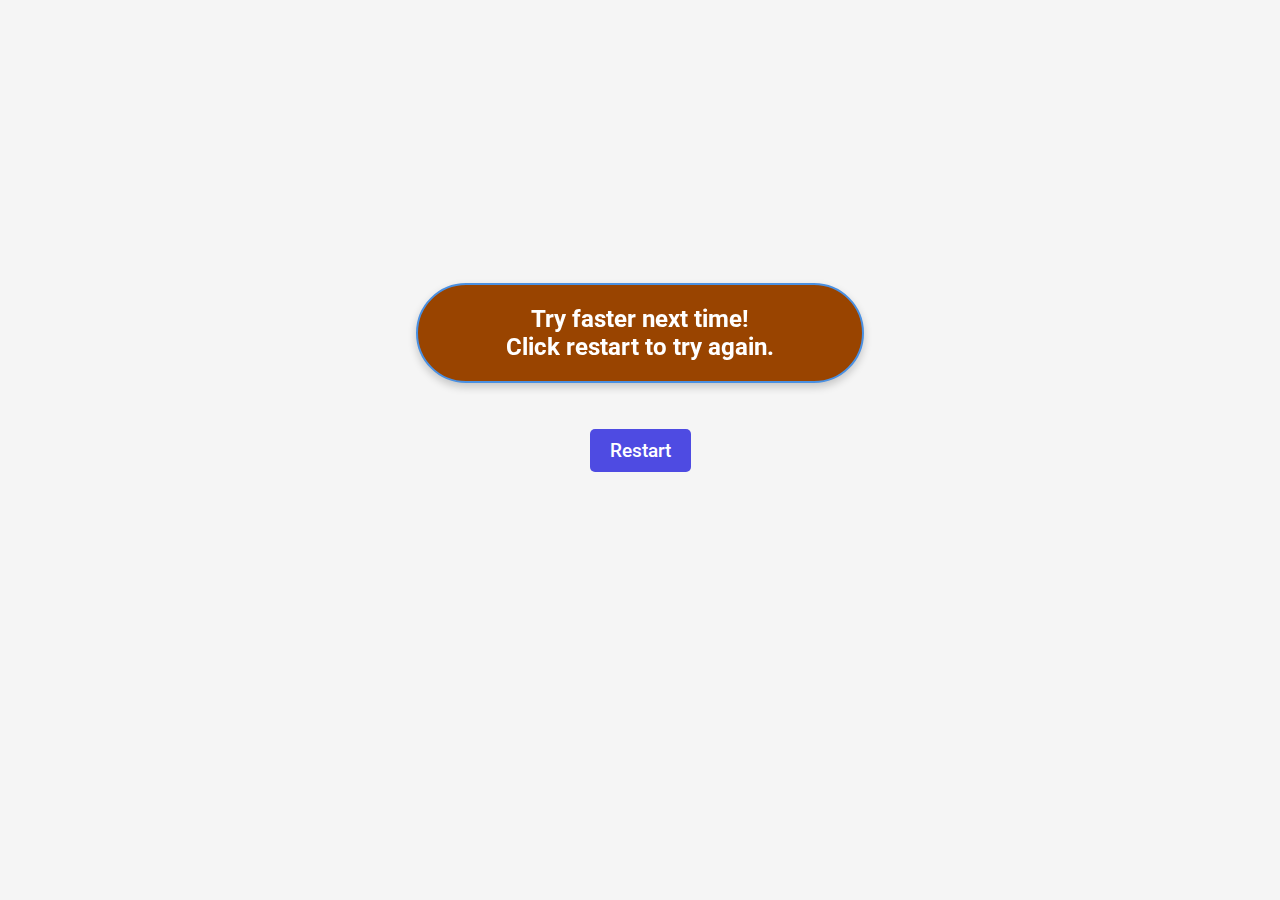
<file: end-of-timer.html>
<!DOCTYPE html>
<html lang="en">

<head>
  <meta charset="UTF-8">
  <meta name="viewport" content="width=device-width, initial-scale=1.0">
  <meta name="description" content="General quiz game.">
  <meta name="keywords" content="quiz, history, technology, general knowledge, geography">
  <link rel="stylesheet" href="assets/css/style.css">
  <title>Quickz</title>

</head>

<body>
  <!-- Game area -->
  <div class="game-area1">

  <!-- Question area -->
  
    <div id="questions-area1" class="message-box">
      Try faster next time! <br>
      Click restart to try again.
    </div>
    <div class="input-nav-restart">
      <a href="index.html">Restart</a>
    </div>
    <p id="result-score-text" class="result-score-text hide"></p>
  </div>
</div>

  <!-- Input area -->
  
</body>

</html>
</file>
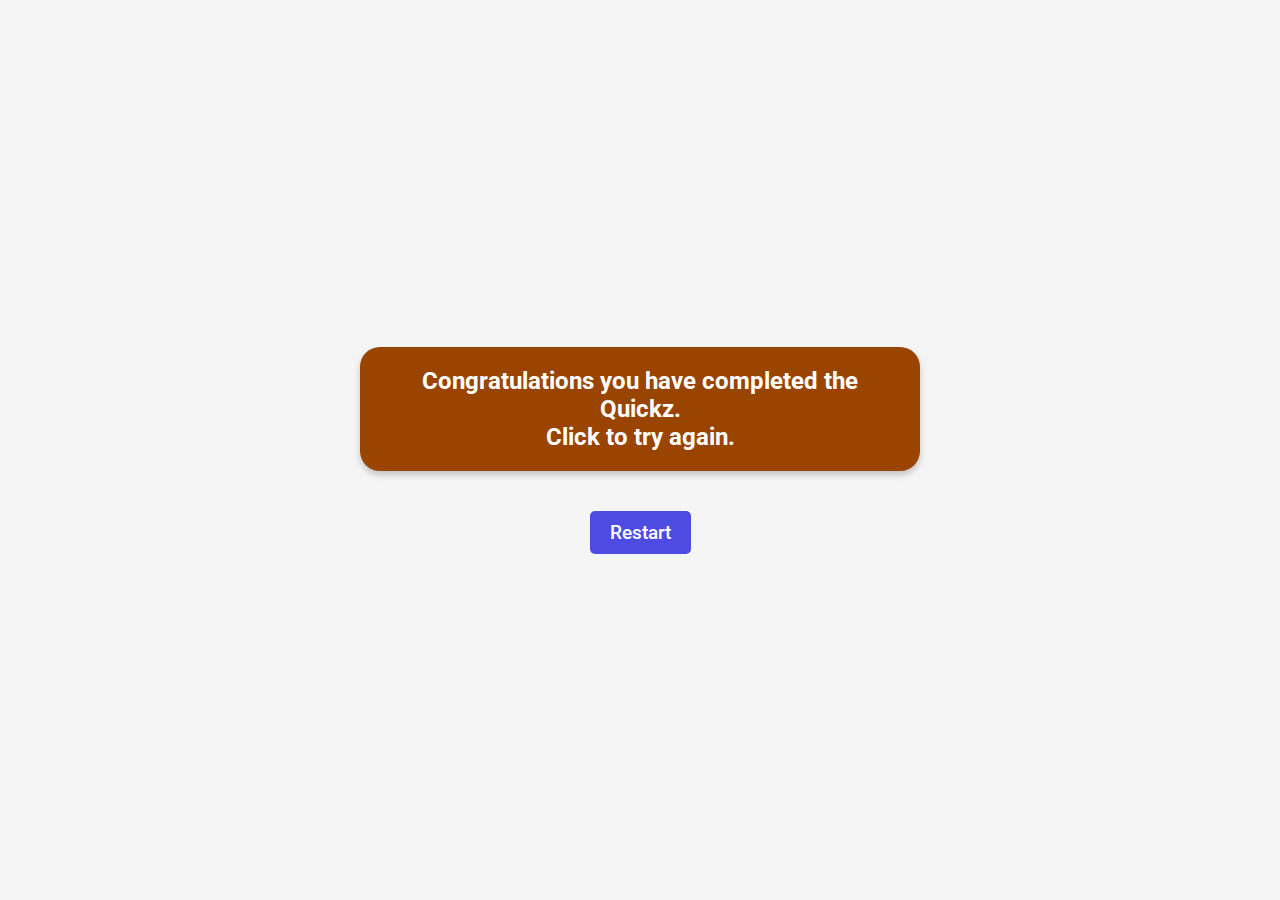
<file: result.html>
<!DOCTYPE html>
<html lang="en">
  <head>
    <meta charset="UTF-8" />
    <meta name="viewport" content="width=device-width, initial-scale=1.0" />
    <meta name="description" content="General quiz game." />
    <meta
      name="keywords"
      content="quiz, history, technology, general knowledge, geography"
    />
    <link rel="stylesheet" href="assets/css/style.css" />
    <title>Quickz</title>
  </head>
  <body>
    <!-- Game area -->
    <div class="quickz-section">
      <!-- Question area -->
      <div id="question-container" class="questions-container">
        <!-- Congratulations message and try again -->
        <div id="question-container2" class="questions-container2">
          Congratulations you have completed the Quickz. <br />
          Click to try again.
        </div>
      </div>

      <!-- Input area (Restart button) -->
      <div class="input-nav-restart">
        <a href="index.html">Restart</a>
      </div>
    </div>
  </body>
</html>
</file>
<file: assets/css/style.css>
@import url("https://fonts.googleapis.com/css2?family=Raleway:ital,wght@0,100..900;1,100..900&family=Roboto:wght@500&display=swap");

body {
  font-family: "Roboto", sans-serif;
  font-weight: 500;
  font-style: normal;
  background-color: #f5f5f5;
  text-align: center;
  margin-top: 200px;
  max-width: 1200px;
  justify-content: center;
  align-items: center;
  min-height: 100vh;
  display: flex;
  margin: 0;
  flex-direction: column;
  margin-left: auto;
  margin-right: auto;
}

body.dark-mode {
  background-color: #121212;
  color: #ffffff;
}

body.dark-mode .userName {
  background-color: #000;
  color: #ffffff; 
  border: 2px solid #444; 
}

body.dark-mode #submit {
  background-color: #000; 
  color: #ffffff; 
  border: 2px solid #444; 
  transition: background-color 0.3s ease, color 0.3s ease, border-color 0.3s ease;
}

body.light-mode {
  background-color: #ffffff;
  color: #121212;
}

body.dark-mode #close-btn {
  background-color: #000;
  color: #fff;
  border: 2px solid #444;
}

.game-title {
  background-color: #994400;
  color: white;
  text-align: center;
  padding: 15px 20px;
  border-radius: 15px;
  border: 3px solid white;
  font-size: 2.5rem;
  font-weight: bold;
  margin: 20px auto;
  width: 60%;
  max-width: 600px;
  box-shadow: 0px 4px 8px rgba(0, 0, 0, 0.3);
  position: relative;
}

.theme-toggle {
  margin-left: 410px;
  margin-top: 5px;
  top: -60px;
  position: relative;
  cursor: pointer;
}

#sound-toggle {
  margin-right: 410px;
  margin-top: 5px;
  top: -75px;
  position: relative;
  cursor: pointer;
}

.heading {
  font-size: 2.5em;
  width: 80%;
  box-sizing: border-box;
  max-width: 820px;
  margin-left: auto;
  margin-right: auto;
  padding: 1%;
  border-radius: 10px;
}

.game-area {
  box-sizing: border-box;
  width: 80%;
  background-color: #4e4be2;
  padding: 1%;
  margin-left: auto;
  margin-right: auto;
  border-radius: 50px;
  max-width: 500px;
  color: white;
}

.game-area1 {
  display: flex;
  justify-content: center;
  flex-direction: column;
  align-items: center;
  padding: 20px;
  min-height: 300px;
  border: none;
}

.message-box {
  background-color: #994400;
  color: #333;
  font-size: 1.5rem;
  font-weight: bold;
  text-align: center;
  justify-content: center;
  align-items: center;
  padding: 20px 30px;
  border-radius: 50px;
  border: 2px solid #4a90e2;
  box-shadow: 0px 4px 8px rgba(0, 0, 0, 0.2);
  display: inline-block;
  width: 60%;
  text-align: center;
  margin: 0 auto;
  color: white;
  display: flex;
  position: fixed;
  top: 37%;
  left: 50%;
  transform: translate(-50%, -50%);
  max-width: 30%;
}

.quickz-section {
  display: flex;
  flex-direction: column;
  justify-content: center;
  align-items: center;
  padding: 20px;
  min-height: 300px;
  text-align: center;
  position: relative;
}

.questions-container2 {
  background-color: #994400;
  color: white;
  font-size: 1.5rem;
  font-weight: bold;
  padding: 20px 30px;
  border-radius: 20px;
  margin-bottom: 40px;
  max-width: 500px;
  width: 90%;
  box-shadow: 0 4px 6px rgba(0, 0, 0, 0.2);
}

.quickz-rules-info {
  text-align: left;
  font-size: 16px;
  padding: 16px;
  color: white;
  background-color: #2C6C2A;
  border: 2px solid black;
  border-radius: 10px;
}

.score-text {
  color: red;
  font-size: 16px;
  text-align: left;
  color: blue;
  padding: 15px;
  background: yellow;
  font-weight: bold;
  border-radius: 4px;
}

.result-score-text {
  text-align: center;
  font-size: 16px;
  padding: 15px;
  color: #212121;
  background: white;
  border-radius: 20px;
  color: black;
}

.introduction,
.welcome-message {
  font-size: 18px;
}

.userName {
  font-size: 1.5rem;
  border: 2px solid #b0bec5;
  border-radius: 20px;
  padding: 14px;
  text-align: center;
  margin-bottom: 20px;
  background-color: #ffffff;
  color: black;
}

.score-area {
  margin: 0 auto;
  font-size: 1.1rem;
  display: flex;
  justify-content: space-between;
  align-items: center;
  gap: 10px;
  width: 80%;
  flex-wrap: wrap;
}

.corrects,
.incorrects,
.timer-btn,
.question-counter-btn {
  flex: 1;
  text-align: center;
  display: flex;
  justify-content: center;
  padding: 10px;
  border-radius: 10px;
  font-size: 1.2rem;
}

.corrects,
.incorrects {
  color: white;
}

.correct-scores-btn,
.incorrect-scores-btn {
  display: flex;
  justify-content: center;
  align-items: center;
  font-size: 1.1rem;
  background-color: #388e3c;
  color: white;
  border: 2px solid #2c6c2a;
  padding: 10px;
  width: 100%;
  box-sizing: border-box;
}

.timer-btn,
.question-counter-btn {
  flex: 1;
  display: flex;
  justify-content: center;
  align-items: center;
  font-size: 1.2rem;
  text-align: center;
  padding: 10px;
  border-radius: 10px;
  background-color: #ff6f00;
  color: black;
  font-weight: bold;
}

.correct-scores-btn:hover,
.incorrect-scores-btn:hover {
  box-shadow: 0 4px 8px rgba(0, 0, 0, 0.2);
  border-color: #333;
}

.question-counter {
  margin-right: 5px;
}

.timer,
.question-counter-btn {
  color: black;
  font-size: 1.1rem;
  background-color: white;
}

.answer-options {
  padding: 12px;
  display: flex;
  flex-direction: column;
  align-items: center;
}

button {
  font-size: 1.3rem;
  background-color: white;
  margin: 6px;
  width: 90%;
  border-radius: 10px;
  border: 2px solid black;
  padding: 10px;
  color: black;
}

button:hover {
  background-color: #e0e0e0;
  box-shadow: 0 4px 8px rgba(0, 0, 0, 0.1);
  border-color: #888;
}

.correct-scores-btn {
  background-color: #1B5E20;
  color: white;
  border: 2px solid #2c6c2a;
}

.incorrect-scores-btn {
  background-color: #d32f2f;
  border: 2px solid #9a0007;
}

.hide {
  display: none !important;
}

.start-btn,
.next-btn {
  width: 25%;
  margin: 12px 0;
}

@keyframes glowing {
  0% {
    background-color: #005500; /* Çok Koyu Yeşil */
    box-shadow: 0 0 10px rgba(0, 85, 0, 0.7);
  }

  50% {
    background-color: #388E3C; /* Orta Koyu Yeşil */
    box-shadow: 0 0 20px rgba(56, 142, 60, 0.9);
  }

  100% {
    background-color: #005500; /* Çok Koyu Yeşil */
    box-shadow: 0 0 10px rgba(0, 85, 0, 0.7);
  }
}

#quickz-rules {
  animation: glowing 1500ms infinite;
  margin-bottom: 20px;
  color: white;
  font-weight: bold;
  text-shadow: 0 0 5px rgba(0, 0, 0, 0.7);
}

.ooops {
  background-color: white;
  font-size: xx-large;
  max-width: 850px;
  width: 80%;
  font-size: 2rem;
  border-radius: 10px;
  border: 1px solid black;
  padding: 25px 0;
  margin: auto;
  margin-top: 22px;
}

.input-nav-restart {
  display: flex;
  justify-content: center;
  align-items: center;
  width: 100%;
}

.input-nav-restart a {
  background-color: #4e4be2;
  color: white;
  padding: 10px 20px;
  font-size: 1.2rem;
  border-radius: 5px;
  text-decoration: none;
  transition: background-color 0.3s ease;
  text-align: center;
}

.input-nav-restart a:hover {
  background-color: #357abd;
}

.btn.correct {
  background-color: #1B5E20;
  color: white;
}

.btn.wrong {
  background-color: #d32f2f;
  color: white;
}

/* Extra small devices (phones, 600px and down) */
@media only screen and (max-width: 600px) {
  .userName {
    max-width: 80%;
    font-size: 18px;
    text-align: center;
    margin-bottom: 15px;
    font-weight: bold;
  }
  .timer-btn,
  .question-counter-btn {
    font-size: 14px;
  }
  .question-counter.question-counter {
    font-size: 14px;
  }
  .questions-container2 {
    font-size: 1.2rem;
    padding: 15px;
    width: 90%;
  }
  .start-btn {
    width: 100%;
    font-size: 1.2rem;
    padding: 15px 25px;
    max-width: 140px;
    margin: 0 auto;
    margin-bottom: 30px;
  }
  .questions-container {
    max-height: 80vh;
    overflow: hidden;
    display: flex;
    flex-direction: column;
    justify-content: center;
    align-items: center;
    margin: auto;
  }
  .correct-scores-btn,
  .incorrect-scores-btn,
  .timer-btn,
  .question-counter-btn {
    position: relative;
    top: -10px;
    margin: 2px;
  }
  .incorrects,
  .timer-btn,
  .question-counter-btn {
    position: relative;
    top: -15px;
  }
  .next-btn {
    position: relative;
    top: -10px;
  }
  .incorrects {
    top: 0; 
  }
  .answer-options {
    position: relative;
    top: -5px;
  }
  .answer-options button {
    margin-bottom: 2px;
  }
  .input-nav-restart a {
    position: relative;
    top: -30px;
  }
  .heading {
    font-size: 20px;
  }
  .game-area {
    position: relative;
    width: 90%;        
    max-width: 400px;  
    min-width: 280px;  
    margin: 0 auto;
  }
  .theme-toggle {
    position: absolute;
    top: 68px;      
    cursor: pointer;
    right: 25px;
  }
  #sound-toggle {
    position: absolute;
    top: 59px;      
    left: 20px;     
    cursor: pointer;
 }
  .message-box {
    max-width: 50%;
  }
  .game-title {
    max-width: 50%;
  }
}

#submit {
  margin-top: 20px;
}

.timer-btn {
  display: flex;
  justify-content: center;
  align-items: center;
  width: 150px;
  text-align: center;
  overflow: hidden;
  text-overflow: ellipsis;
  white-space: nowrap;
  background-color: white;
}

.timer-btn span,
.question-counter-btn span {
  font-size: 1rem;
  font-weight: bold;
}

.correct-scores-btn span,
.incorrect-scores-btn span,
.question-counter-btn span {
  font-size: 1.2rem;
  font-weight: bold;
}

@media only screen and (min-width: 601px) {
  .userName {
    max-width: 80%;
  }
}
</file>
